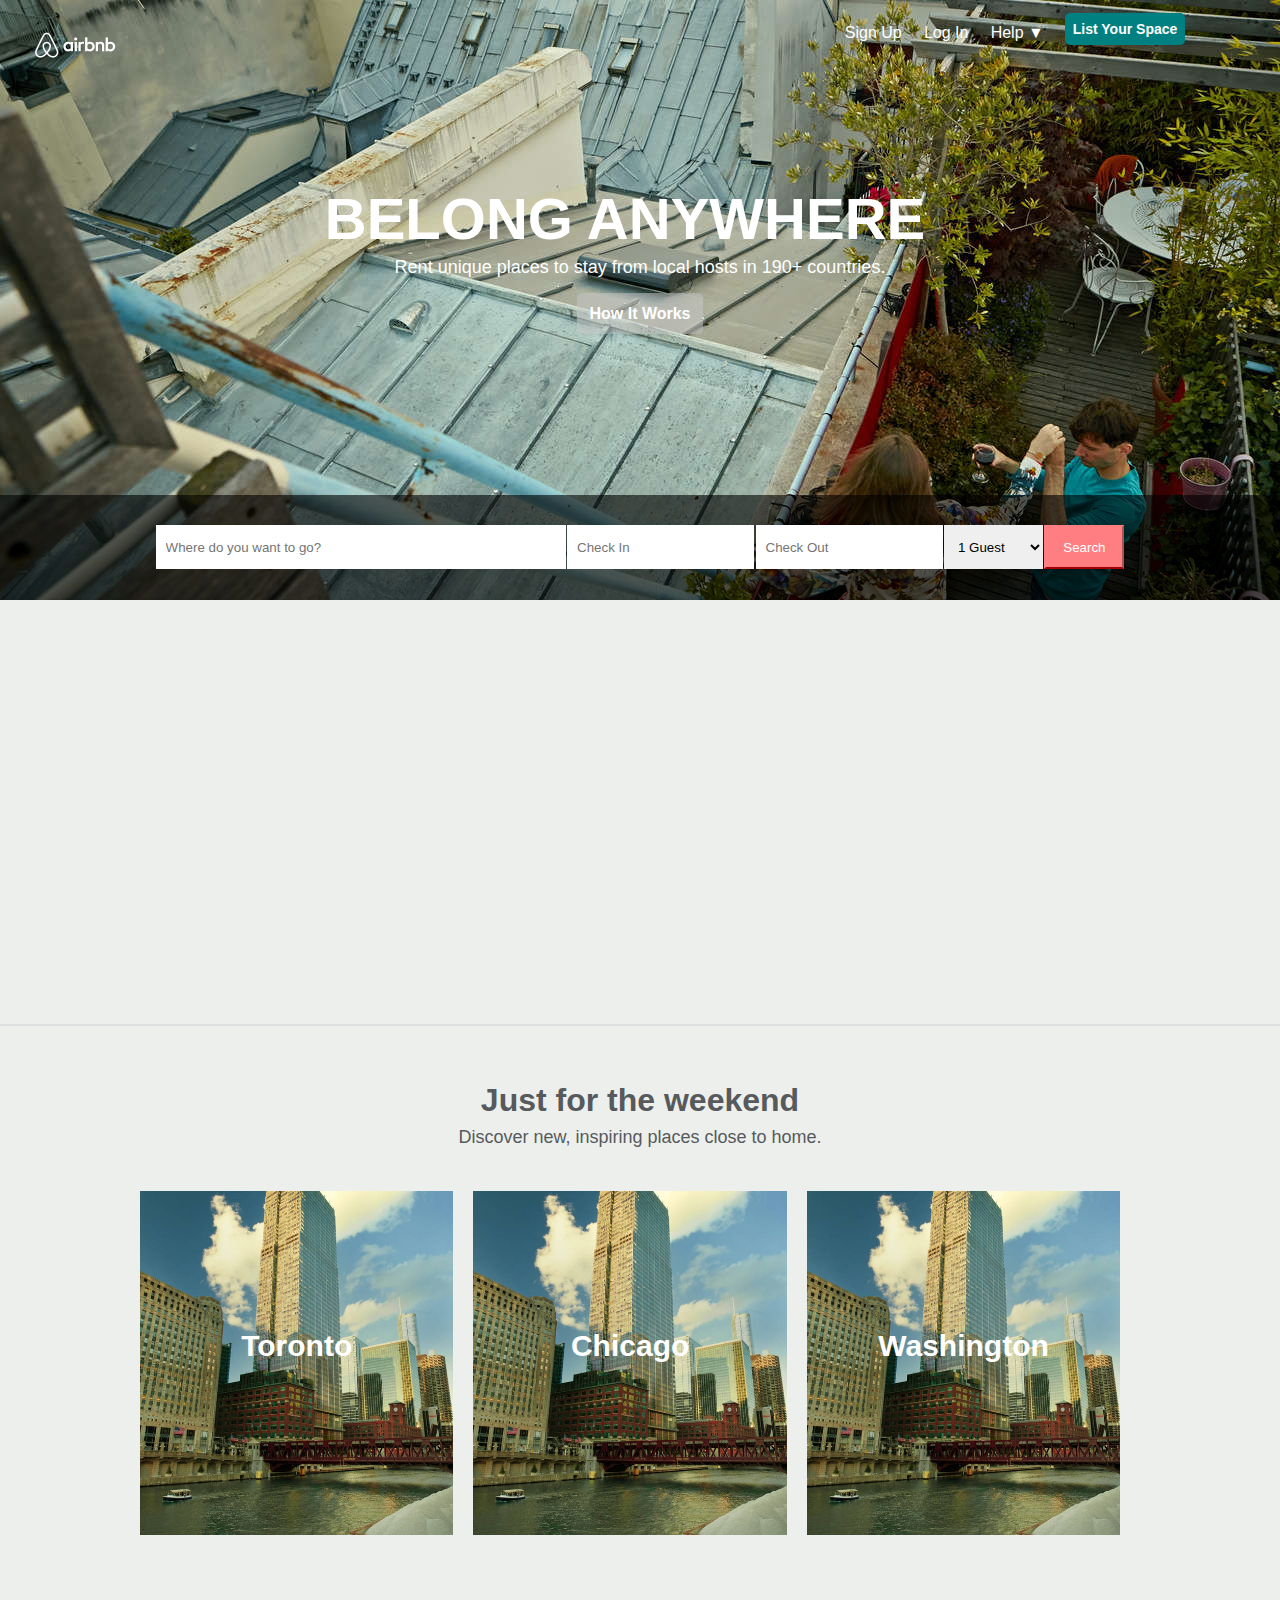
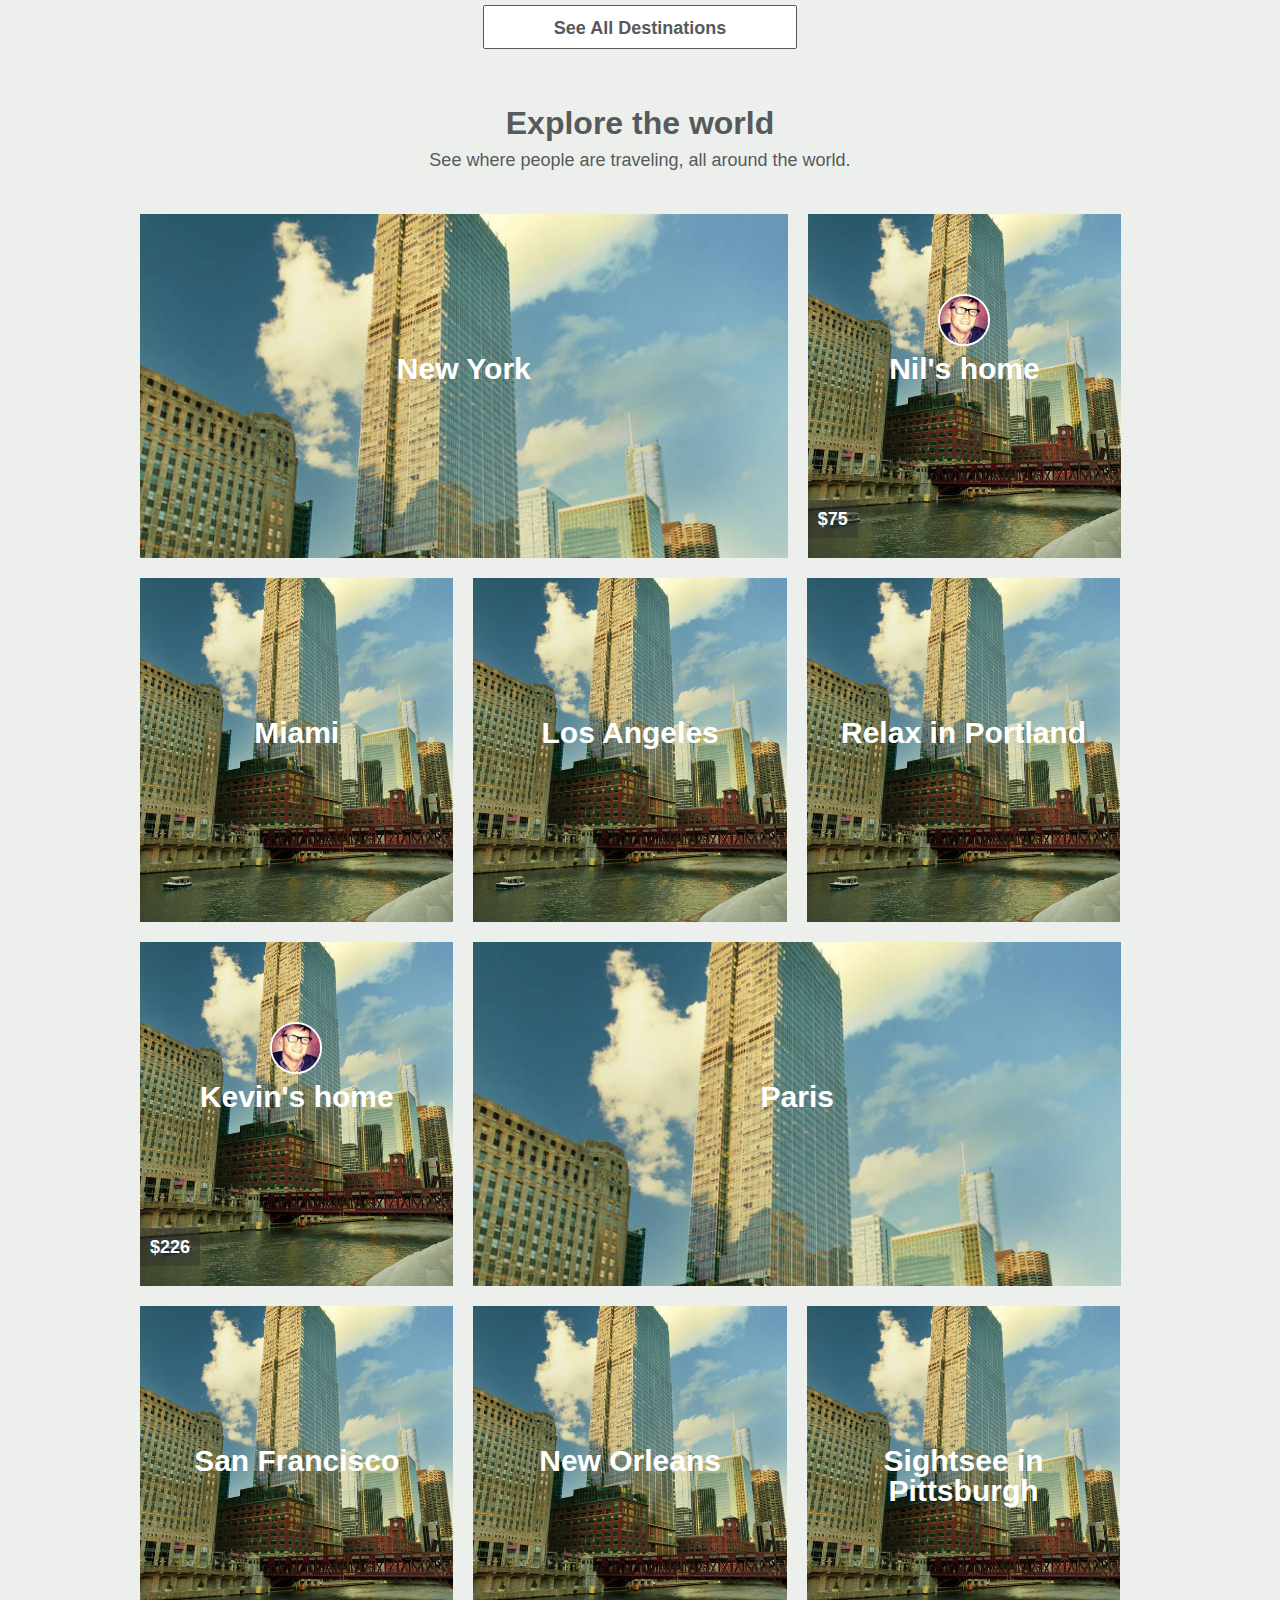
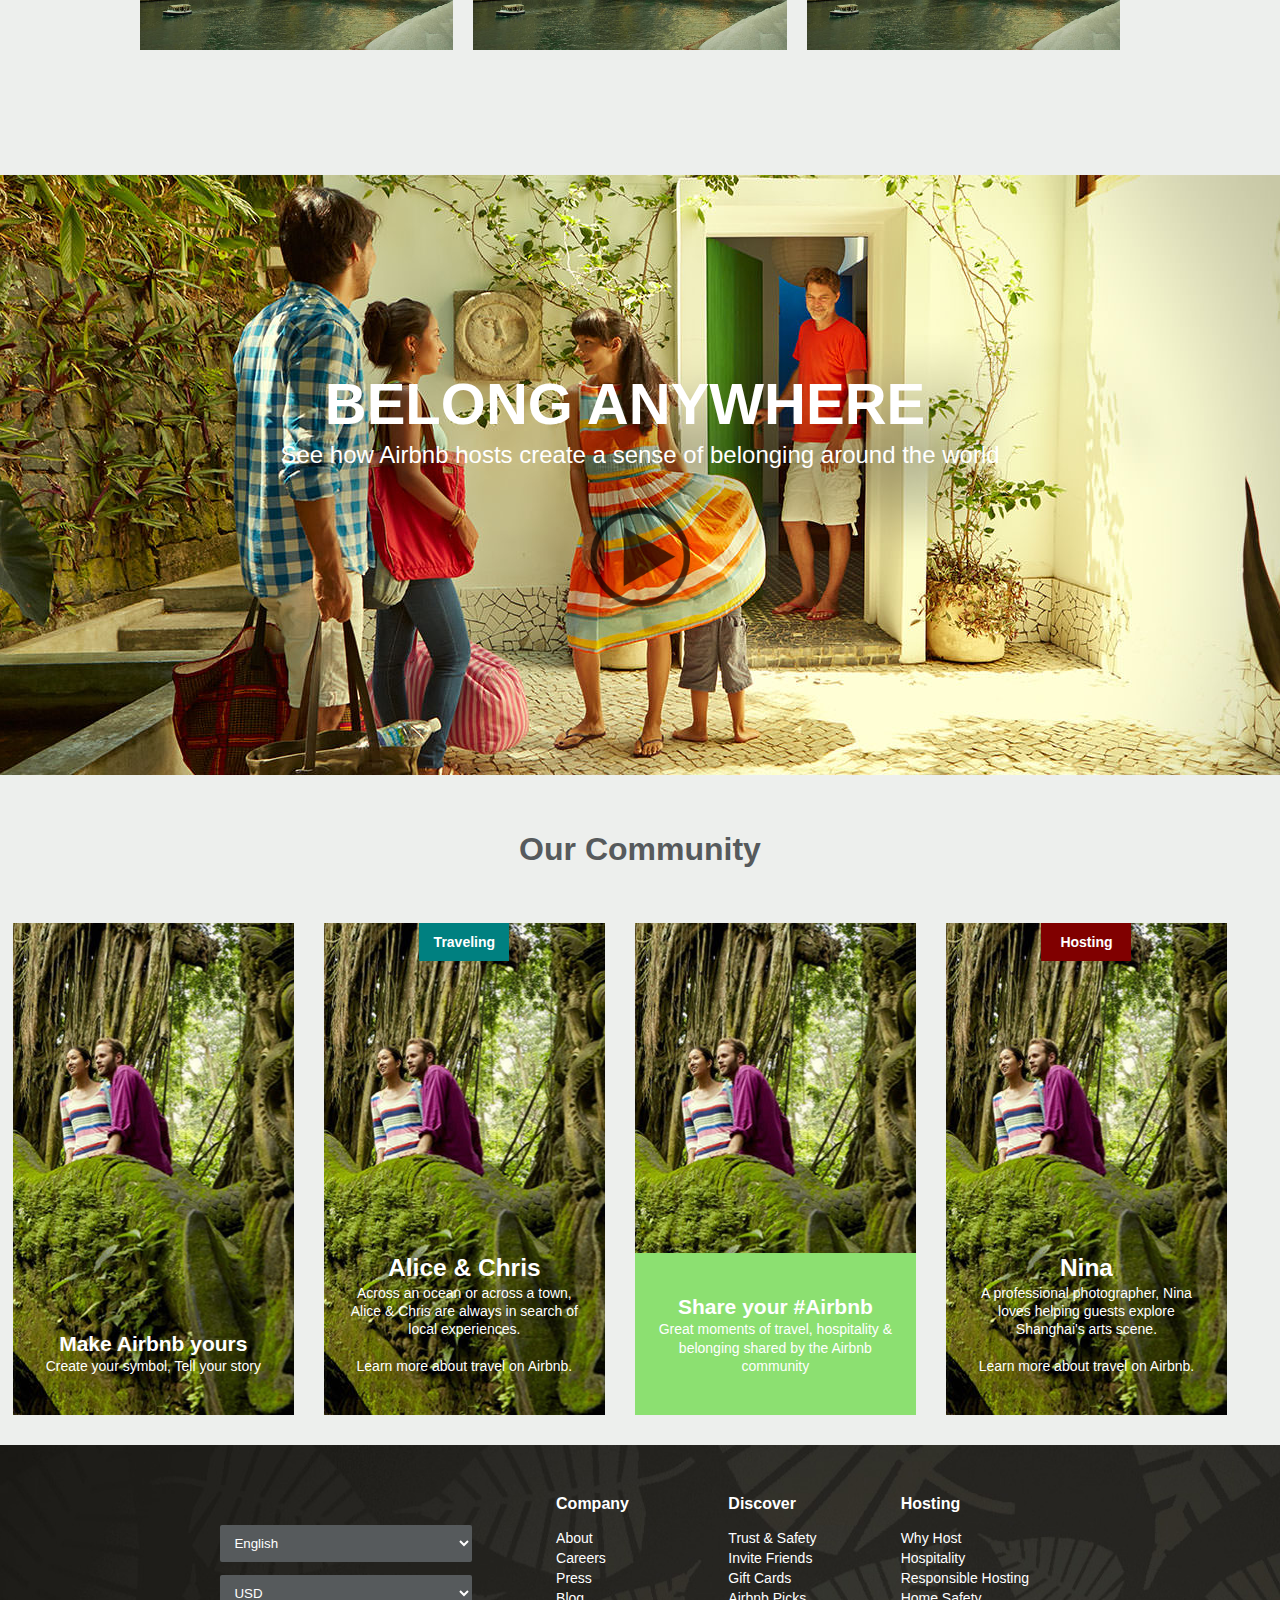
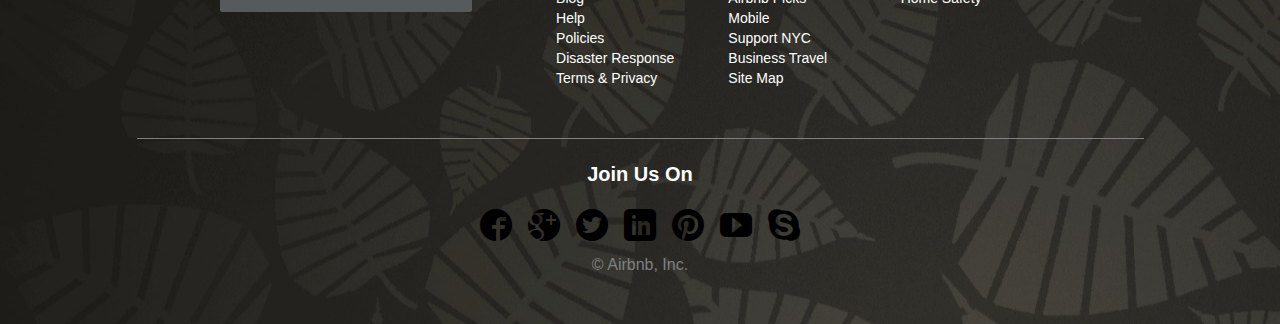
<file: index.html>
<!DOCTYPE html>
<html>
    <head>
        <meta charset="utf-8">
        <title>Vacation Rentals, Homes, Apartments & Rooms for Rent - Airbnb</title>
        <link rel="stylesheet" href="styles/reset.css">
        <link rel="stylesheet" href="styles/icon-fonts.css">
        <link rel="stylesheet" href="styles/style.css">
    </head>
    <body>
        <header>
            <div class="header-top">
                <div class="logo">
                </div>
                <div class="header-top-right">
                    <div class="sign-up">
                    <p> Sign Up&nbsp;&nbsp;&nbsp;&nbsp;  Log In&nbsp;&nbsp&nbsp;&nbsp;  Help &#9660;</p>
                    <a href="#"> List Your Space</a>
                    </div>
                </div>
            </div>
            <div class="header-body">
                <h1>Belong Anywhere</h1>
                <p>Rent unique places to stay from local hosts in 190+ countries.</p>
                <a href="#">How It Works</a>
            </div>
            <div class="header-bottom">
                <div class="searchbar">
                    <input class="searchbar-location" type="text" placeholder="Where do you want to go?">
                    <input class="searchbar-checkin" type="datetime" placeholder="Check In">
                    <input class="searchbar-checkout" type="datetime" placeholder="Check Out">
                    <select id="guests" name="guests">
                        <option value="1">1 Guest</option>
                        <option value="2">2 Guests</option>
                        <option value="3">3 Guests</option>
                        <option value="4">4 Guests</option>
                        <option value="5">5 Guests</option>
                        <option value="6">6 Guests</option>
                        <option value="7">7 Guests</option>
                        <option value="8">8 Guests</option>
                        <option value="9">9 Guests</option>
                        <option value="10">10 Guests</option>
                        <option value="11">11 Guests</option>
                        <option value="12">12 Guests</option>
                        <option value="13">13 Guests</option>
                        <option value="14">14 Guests</option>
                        <option value="15">15 Guests</option>
                        <option value="16">16+ Guests</option>
                    </select>
                    <button>Search</button>
                </div>
            </div>
        </header>
        <div class="main-top">
            <div class="video-container-top">
                <div class="video">
                    <iframe width="768" height="344" src="https://www.youtube.com/embed/2xegsh1CmPU" frameborder="0" allowfullscreen></iframe>
                    <!--<p>Is Mankind?</p>
                    <img height="60" width="60" src="images/play-button.png">-->
                </div>
            </div>
        </div>
        <div class="content-section">
            <div class="content-title">
                <h2>Just for the weekend</h2>
                <p>Discover new, inspiring places close to home.</p>
            </div>
            <div class="locations">
                <div class="location-small" id="location-item-1">
                <p>Toronto</p>
                </div>
                <div class="location-small" id="location-item-2">
                <p>Chicago</p>
                </div>
                <div class="location-small" id="location-item-3">
                <p>Washington</p>
                </div>
            </div>
            <div class="weekend-bottom">
                <div class="see-more">
                    <div class="see-more-button">
                        <p>See All Destinations</p>
                    </div>    
                </div>
            </div>
        </div>
        <div class="content-section">
            <div class="content-title">
                <h2>Explore the world</h2>
                <p>See where people are traveling, all around the world.</p>
            </div>
            <div class="locations">
                <div class="location-large">
                    <p>New York</p>
                </div>
                <div class="location-small user-home">
                    <p>Nil's home</p>
                    <div class="price-tag">
                        <p>$75</p>
                    </div>
                    <div class="location-face">
                        <img src="images/face.jpg">
                    </div>
                </div>
                <div class="location-small city city-1">
                    <p>Miami</p>
                </div>
                <div class="location-small city">
                    <p>Los Angeles</p>
                </div>
                <div class="location-small general">
                    <p>Relax in Portland</p>
                </div>
                <div class="location-small user-home">
                    <p>Kevin's home</p>
                    <div class="price-tag">
                        <p>$226</p>
                    </div>
                    <div class="location-face">
                        <img src="images/face.jpg">
                    </div>
                </div>
                <div class="location-large">
                    <p>Paris</p>
                </div>
                <div class="location-small city city-2">
                    <p>San Francisco<br><br></p>
                </div>
                <div class="location-small city">
                    <p>New Orleans<br><br></p>
                </div>
                <div class="location-small general">
                    <p>Sightsee in Pittsburgh</p>
                </div>
            </div>
        </div>
        <div class="slide">
            <h1>Belong Anywhere</h1>
            <p>See how Airbnb hosts create a sense of belonging around the world</p>
            <img height="60" width="60" src="images/play-button.png">
        </div>
        <div class="community-container">
            <div class="content-title">
            <h2>Our Community</h2>
            </div>
            <div class="community-card">
                <div class="community-box">
                    <div class="community-card-mid">
                    </div>
                    <div class="community-card-bot">
                        <h4>Make Airbnb yours</h4>
                        <p>Create your symbol, Tell your story</p>
                    </div>
                </div>
            </div>
            <div class="community-card">
                <div class="community-box">
                    <div class="community-card-top traveling">
                        <p>Traveling</p>
                    </div>
                    <div class="community-card-mid">
                    </div>
                    <div class="community-card-bot">
                        <h3>Alice & Chris</h3>
                        <p>Across an ocean or across a town, Alice & Chris are always in search of local experiences.<br><br></p>
                        <p>Learn more about travel on Airbnb.</p>
                    </div>
                </div>
            </div>
            <div class="community-card">
                <div class="community-box">
                    <div class="community-card-mid">
                    </div>
                    <div class="community-card-bot green">
                        <h4>Share your #Airbnb</h4>
                        <p>Great moments of travel, hospitality & belonging shared by the Airbnb community</p>
                    </div>
                </div>
            </div>
            <div class="community-card">
                <div class="community-box">
                    <div class="community-card-top hosting">
                        <p>Hosting</p>
                    </div>
                    <div class="community-card-mid">
                    </div>
                    <div class="community-card-bot">
                        <h3>Nina</h3>
                        <p>A professional photographer, Nina loves helping guests explore Shanghai's arts scene.<br><br></p>
                        <p>Learn more about travel on Airbnb.</p>
                    </div>
                </div>
            </div>
        </div>
        </div>
        <footer>
            <div class="footer-content">
                <div class="footer-nav">
                    <div class="footer-selectors">
                    <select class="language-selector">
                        <option value="ca">Català</option>
                        <option value="da">Dansk</option>
                        <option value="de">Deutsch</option>
                        <option value="en" selected="">English</option>
                        <option value="fr">Français</option>
                        <option value="nl">Nederlands</option>
                    </select>
                    <select class="currency-selector">
                        <option value="BRL">BRL</option>
                        <option value="HKD">HKD</option>
                        <option value="MXN">MXN</option>
                        <option value="RON">RON</option>
                        <option value="TWD">TWD</option>
                        <option value="USD" selected="">USD</option>
                        <option value="ZAR">ZAR</option>
                    </select>
                    </div>
                    <div class="footer-company">
                        <h5>Company</h5>
                        <ul class="footer-list">
                            <li><a href="#">About</a></li>
                            <li><a href="#">Careers</a></li>
                            <li><a href="#">Press</a></li>
                            <li><a href="#">Blog</a></li>
                            <li class="company-hide"><a href="#">Help</a></li>
                            <li class="company-hide"><a href="#">Policies</a></li>
                            <li class="company-hide"><a href="#">Disaster Response</a></li>
                            <li><a href="#">Terms & Privacy</a></li>
                        </ul>
                    </div>
                    <div class="footer-discover">
                        <h5>Discover</h5>
                        <ul class="footer-list">
                            <li><a href="#">Trust & Safety</a></li>
                            <li><a href="#">Invite Friends</a></li>
                            <li><a href="#">Gift Cards</a></li>
                            <li><a href="#">Airbnb Picks</a></li>
                            <li><a href="#">Mobile</a></li>
                            <li><a href="#">Support NYC</a></li>
                            <li><a href="#">Business Travel</a></li>
                            <li><a href="#">Site Map</a></li>
                        </ul>
                    </div>
                    <div class="footer-hosting">
                        <h5>Hosting</h5>
                        <ul class="footer-list">
                            <li><a href="#">Why Host</a></li>
                            <li><a href="#">Hospitality</a></li>
                            <li><a href="#">Responsible Hosting</a></li>
                            <li><a href="#">Home Safety</a></li>
                        </ul>
                    </div>
                </div>
                <div class="footer-social">
                    <h5>Join Us On</h5>
                    <ul class="social-list">
                        <li>
                            <a href="http://facebook.com" class="icon-facebook3">
                            </a>
                        </li>
                        <li>
                            <a href="http://google.com" class="icon-google-plus3">
                            </a>
                        </li>
                        <li>
                            <a href="http://twitter.com" class="icon-twitter3">
                            </a>
                        </li>
                        <li>
                            <a href="http://linkedin.com" class="icon-linkedin">
                            </a>
                        </li>
                        <li>
                            <a href="http://pinterest.com" class="icon-pinterest">
                            </a>
                        </li>
                        <li>
                            <a href="http://youtube.com" class="icon-youtube">
                            </a>
                        </li>
                        <li>
                            <a href="http://skype.com" class="icon-skype">
                            </a>
                        </li>
                    </ul>
                    <div class="copyright">
                      © Airbnb, Inc.
                    </div>
                </div>
            </div>    
        </footer>
    </body>
</file>
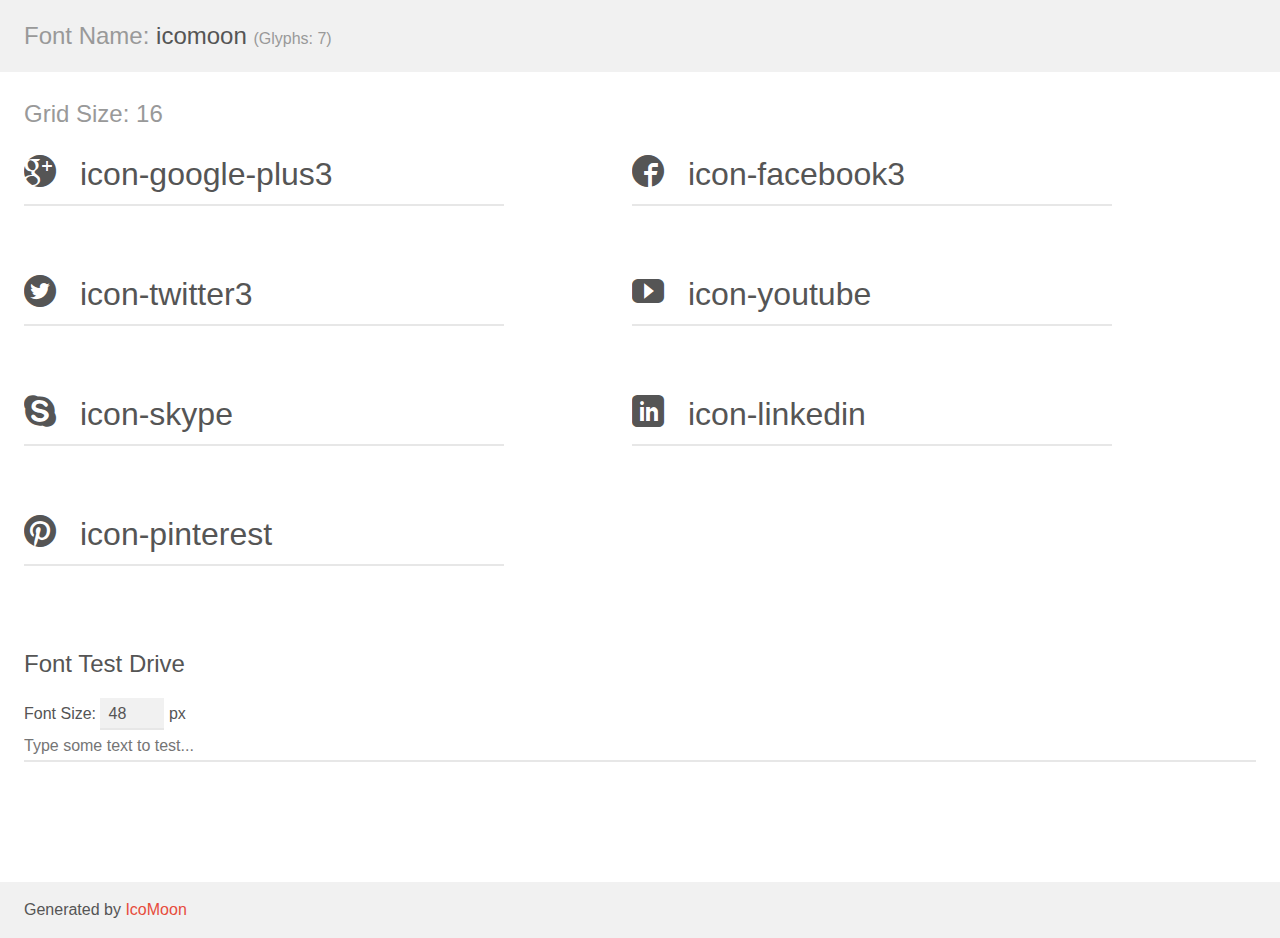
<file: icomoon/demo.html>
<!doctype html>
<html>
<head>
	<meta charset="utf-8">
	<title>IcoMoon Demo</title>
	<meta name="description" content="An Icon Font Generated By IcoMoon.io">
	<meta name="viewport" content="width=device-width, initial-scale=1">
	<link rel="stylesheet" href="demo-files/demo.css">
	<link rel="stylesheet" href="style.css"></head>
<body>
	<div class="bgc1 clearfix">
		<h1 class="mhmm mvm"><span class="fgc1">Font Name:</span> icomoon <small class="fgc1">(Glyphs:&nbsp;7)</small></h1>
	</div>
	<div class="clearfix mhl ptl">
		<h1 class="mvm mtn fgc1">Grid Size: 16</h1>
		<div class="glyph fs1">
			<div class="clearfix bshadow0 pbs">
				<span class="icon-google-plus3">
				
				</span>
				<span class="mls"> icon-google-plus3</span>
			</div>
			<fieldset class="fs0 size1of1 clearfix hidden-true">
				<input type="text" readonly value="e600" class="unit size1of2" />
				<input type="text" maxlength="1" readonly value="&#xe600;" class="unitRight size1of2 talign-right" />
			</fieldset>
			<div class="fs0 bshadow0 clearfix hidden-true">
				<span class="unit pvs fgc1">liga: </span>
				<input type="text" readonly value="google-plus3, brand4" class="liga unitRight" />
			</div>
		</div>
		<div class="glyph fs1">
			<div class="clearfix bshadow0 pbs">
				<span class="icon-facebook3">
				
				</span>
				<span class="mls"> icon-facebook3</span>
			</div>
			<fieldset class="fs0 size1of1 clearfix hidden-true">
				<input type="text" readonly value="e601" class="unit size1of2" />
				<input type="text" maxlength="1" readonly value="&#xe601;" class="unitRight size1of2 talign-right" />
			</fieldset>
			<div class="fs0 bshadow0 clearfix hidden-true">
				<span class="unit pvs fgc1">liga: </span>
				<input type="text" readonly value="facebook3, brand8" class="liga unitRight" />
			</div>
		</div>
		<div class="glyph fs1">
			<div class="clearfix bshadow0 pbs">
				<span class="icon-twitter3">
				
				</span>
				<span class="mls"> icon-twitter3</span>
			</div>
			<fieldset class="fs0 size1of1 clearfix hidden-true">
				<input type="text" readonly value="e602" class="unit size1of2" />
				<input type="text" maxlength="1" readonly value="&#xe602;" class="unitRight size1of2 talign-right" />
			</fieldset>
			<div class="fs0 bshadow0 clearfix hidden-true">
				<span class="unit pvs fgc1">liga: </span>
				<input type="text" readonly value="twitter3, brand13" class="liga unitRight" />
			</div>
		</div>
		<div class="glyph fs1">
			<div class="clearfix bshadow0 pbs">
				<span class="icon-youtube">
				
				</span>
				<span class="mls"> icon-youtube</span>
			</div>
			<fieldset class="fs0 size1of1 clearfix hidden-true">
				<input type="text" readonly value="e603" class="unit size1of2" />
				<input type="text" maxlength="1" readonly value="&#xe603;" class="unitRight size1of2 talign-right" />
			</fieldset>
			<div class="fs0 bshadow0 clearfix hidden-true">
				<span class="unit pvs fgc1">liga: </span>
				<input type="text" readonly value="youtube, brand14" class="liga unitRight" />
			</div>
		</div>
		<div class="glyph fs1">
			<div class="clearfix bshadow0 pbs">
				<span class="icon-skype">
				
				</span>
				<span class="mls"> icon-skype</span>
			</div>
			<fieldset class="fs0 size1of1 clearfix hidden-true">
				<input type="text" readonly value="e604" class="unit size1of2" />
				<input type="text" maxlength="1" readonly value="&#xe604;" class="unitRight size1of2 talign-right" />
			</fieldset>
			<div class="fs0 bshadow0 clearfix hidden-true">
				<span class="unit pvs fgc1">liga: </span>
				<input type="text" readonly value="skype, brand61" class="liga unitRight" />
			</div>
		</div>
		<div class="glyph fs1">
			<div class="clearfix bshadow0 pbs">
				<span class="icon-linkedin">
				
				</span>
				<span class="mls"> icon-linkedin</span>
			</div>
			<fieldset class="fs0 size1of1 clearfix hidden-true">
				<input type="text" readonly value="e605" class="unit size1of2" />
				<input type="text" maxlength="1" readonly value="&#xe605;" class="unitRight size1of2 talign-right" />
			</fieldset>
			<div class="fs0 bshadow0 clearfix hidden-true">
				<span class="unit pvs fgc1">liga: </span>
				<input type="text" readonly value="linkedin, brand63" class="liga unitRight" />
			</div>
		</div>
		<div class="glyph fs1">
			<div class="clearfix bshadow0 pbs">
				<span class="icon-pinterest">
				
				</span>
				<span class="mls"> icon-pinterest</span>
			</div>
			<fieldset class="fs0 size1of1 clearfix hidden-true">
				<input type="text" readonly value="e606" class="unit size1of2" />
				<input type="text" maxlength="1" readonly value="&#xe606;" class="unitRight size1of2 talign-right" />
			</fieldset>
			<div class="fs0 bshadow0 clearfix hidden-true">
				<span class="unit pvs fgc1">liga: </span>
				<input type="text" readonly value="pinterest, brand71" class="liga unitRight" />
			</div>
		</div>
	</div>

	<!--[if gt IE 8]><!-->
	<div class="mhl clearfix mbl">
		<h1>Font Test Drive</h1>
		<label>
			Font Size: <input id="fontSize" type="number" class="textbox0 mbm"
			min="8" value="48" />
			px
		</label>
		<input id="testText" type="text" class="phl size1of1 mvl"
		placeholder="Type some text to test..." value=""/>
		</label>
		<div id="testDrive" class="icon-">&nbsp;
		</div>
	</div>
	<!--<![endif]-->
	<div class="bgc1 clearfix">
		<p class="mhl">Generated by <a href="https://icomoon.io/app">IcoMoon</a></p>
	</div>

	<script src="demo-files/demo.js"></script>
</body>
</html>
</file>
<file: styles/icon-fonts.css>
@font-face {
	font-family: 'icomoon';
	src:url('../fonts/icomoon.eot?f3fdpe');
	src:url('../fonts/icomoon.eot?#iefixf3fdpe') format('embedded-opentype'),
		url('../fonts/icomoon.ttf?f3fdpe') format('truetype'),
		url('../fonts/icomoon.woff?f3fdpe') format('woff'),
		url('../fonts/icomoon.svg?f3fdpe#icomoon') format('svg');
	font-weight: normal;
	font-style: normal;
}

[class^="icon-"], [class*=" icon-"] {
	font-family: 'icomoon';
	speak: none;
	font-style: normal;
	font-weight: normal;
	font-variant: normal;
	text-transform: none;
	line-height: 1;

	/* Better Font Rendering =========== */
	-webkit-font-smoothing: antialiased;
	-moz-osx-font-smoothing: grayscale;
}

.icon-google-plus3:before {
	content: "\e600";
}
.icon-facebook3:before {
	content: "\e601";
}
.icon-twitter3:before {
	content: "\e602";
}
.icon-youtube:before {
	content: "\e603";
}
.icon-skype:before {
	content: "\e604";
}
.icon-linkedin:before {
	content: "\e605";
}
.icon-pinterest:before {
	content: "\e606";
}
</file>
<file: styles/style.css>
html, body {
    overflow-x: hidden;
    background-color: #edefed;
    font-family: Circular,"Helvetica Neue",Helvetica,Arial,sans-serif;
}
h1 {
    font-size: 225%;
}
h2 {
    font-size: 200%;
}
h3 {
    font-size: 175%;
}
h4 {
    font-size: 150%;
}
h5 {
    font-size: 125%;
}

header {
    background-image: url("../images/header_background.jpg");
    background-size: cover;
    width: 100%;
    height: 600px;
    overflow-x: hidden;
}

.header-top {
    width: 100%;
    height: 75px;
    display: block;
}

.header-top .logo {
    background-image: url("../images/airbnb_logo_detail.png");
    background-size: cover;
    width: 150px;
    height: 75px;
    float: left;
}

.header-top .header-top-right {
    float: right;
    color: white;
    width: 85%;
    display: inline-block;
}
.sign-up {
    position: relative;
    left: 60%;
    top: 25px;
}
.sign-up a {
    position: relative;
    color: white;
    left: 220px;
    bottom: 20px;
    border-radius: 5px;
    height: 28px;
    width: 130px;
    background-color: teal;
    border: 0;
    text-decoration: none;
    padding: 8px;
    font-weight: bold;
    font-size: 14px;
}
.sign-up a:hover {
    background-color: #004f58;
}
.header-body {
    text-align: center;
    display: inline-block;
    width: 100%;
    height: 400px;
}
.header-body h1, .slide h1 {
    margin-top: 115px;
    margin-right: 30px;
    text-transform: uppercase;
    font-size: 58px;
    color: white;
}
.header-body p, .slide p {
    margin-top: 10px;
    font-size: 18px;
    color: white;
}
.header-body a {
    border-radius: 5px;
    color: white;
    background-color: rgba(200,200,200,0.5);
    padding: 12px;
    text-decoration: none;
    top: 30px;
    position: relative;
    font-weight: bold;
}
.header-body a:hover {
    background-color: rgba(0,0,0,0.5);
}
.header-bottom {
    background-color: rgba(0,0,0,0.6);
    display: inline-block;
    width: 100%;
    height: 105px;
    margin-top: 20px;
}
.searchbar {
    padding-top: 30px;
    height: 60px;
    width: 100%;
    text-align: center;
}

.searchbar-location, .searchbar-checkin, .searchbar-checkout, #guests {
    height: 44px;
    margin: 0;
    padding: 0;
    border: 0;
    margin-right: -3px;
    padding-left: 10px;
}
.searchbar-location {
    width: 400px;
}
.header-bottom button {
    height: 44px;
    width: 80px;
    border-color: #ff7e82;
    border-bottom-color: #fa0008;
    background-color: #ff7e82;
    color: white;
}
/* Main begins here
========================================= */
.main-top {
    border-bottom: 2px solid #dce0e0;
    padding: 40px 0 40px 0;
}
.video-container-top {
    margin-left: auto;
    margin-right: auto;
    width: 1020px;
    height: 344px;
    text-align: center;
}

.video {
    /*background-image: url("../images/video-top-background.jpg");
    background-size: cover;*/
    height: 344px;
    width: 768px;
    margin: 0 auto;
}
.video p {
    font-size: 60px;
    font-weight: bold;
    position: relative;
    top: 120px;
    color: white;
}
.video img {
    position: relative;
    top: 150px;
}
.content-section {
    width: 1020px;
    margin-left: auto;
    margin-right: auto;
}
.content-title {
    padding-top: 50px;
    text-align: center;
    line-height: 1.5;
    color: #565a5c;
}
.content-title p {
    font-size: 18px;
    color: #565a5c;
}
.locations {
    width: 1020px;
    margin-top: 30px;
    font-size: 0;
}
.location-small ,.location-large{
    background-image: url("../images/location.jpg");
    background-size: cover;
    height: 344px;
    width: 30.728%;
    display: inline-block;
    margin: 10px;
    position: relative;
}
.location-small p, .location-large p {
    font-size: 30px;
    color: white;
    vertical-align: center;
    position: relative;
    top: 140px;
    font-weight: bold;
    text-align: center;
}
.location-face img {
    display: block;
    border-radius: 50%;
    border: 2px solid white;
    position: absolute;
    left: 130px;
    top: 80px;
    height: 48px;
    width: 48px;
}
.price-tag {
    position: absolute;
    bottom: 20px;
    left: 0;
    background-color: rgba(50,50,50,0.5)
}
.price-tag p {
    top: 0;
    font-size: 18px;
    padding: 10px;
}
.see-more {
    margin: 60px auto 0 auto;
    text-align: center;
    width: 30.784%;
}
.see-more-button {
    height: 42px;
    border: 1px solid #565a5c;
    background-color: white;
    border-radius: 2px;
}
.see-more-button p {
    padding-top: 13px;
    font-weight: bold;
    font-size: 18px;
    color: #565a5c;
}
.see-more-button:hover {
    border: 1px solid black;
}
.location-large {
    width: 63.5%;
}
.slide {
    margin-top: 50px;
    width: 100%;
    height: 600px;
    background-image: url("../images/video-bottom-background.jpg");
    background-position: center center;
    background-size: cover;
    text-align: center;
}
.slide h1 {
    padding-top: 200px;
}
.slide p {
    font-size: 24px;
}
.slide img {
    padding-top: 40px;
    width: 100px;
    height: 100px;
}

.community-container {
    width: 1400px;
    height: 650px;
    margin: 0 auto;
}
.community-container .content-title {
    margin-bottom: 50px;
}
.community-card {
    width: 22%;
    background-image: url("../images/community-card.jpg");
    height: 492px;
    display: inline-block;
    background-size: cover;
    margin: 0 12.5px 0 12.5px;
}
.community-box {
    width: 100%;
    height: 100%;
    font-size: 14px;
    position: relative;
}
.community-card-top, .community-card-mid, .community-card-bot {
    text-align: center;
    color: white;
    width: 100%;
    box-sizing: border-box;
}
.community-card-top {
    position: absolute;
    top: 0;
}
.traveling, .hosting {
    width: 90px;
    margin: 0 auto;
    background-color: teal;
    padding: 12px 0;
    left: 50%;
    margin-left: -45px;
}
.hosting {
    background-color: maroon;
}
.traveling p, .hosting p {
    font-weight: bold;
}
/*.community-card-mid {
    height: 290px;
    }*/
    .community-card-bot {
        position: absolute;
        bottom: 0;
        line-height: 1.3;
        padding: 40px 20px;
    }
    .green {
        background-color: #8ce071;
    }

    footer {
        margin-top: 20px;
        width: 100%;
        height: 428.5px;
        color: white;
        padding-top: 50px;
        background-image: url("../images/footer-background.jpg");
    }
    .footer-content {
        width: 1007px;
        margin-left: auto;
        margin-right: auto;
    }
    .footer-selectors {
        margin-top: 30px;
        width: 25%;
        margin-left: 8.3333%;
        float: left;
    }
    .footer-nav {
        padding-bottom: 50px;
        border-bottom: 1px solid grey;
    }
    .footer-nav select {
        background-color: #565a5c;
        color: white;
        width: 100%;
        border: 0;
        padding: 10px 0 10px 0;
        margin-bottom: 12.5px;
        padding-left: 10px;
        border-radius: 2px;
    }
    .footer-company, .footer-discover, .footer-hosting {
        display: inline-block;
        width: 16.6666%;
    }
    .footer-company h5, .footer-discover h5, .footer-hosting h5 {
        margin-bottom: 15px;
        line-height: 1.1;
        font-size: 16px;
    }
    .footer-company {
        margin-left: 8.3333%;
    }
    .footer-list {
        float: left;
        list-style: none;
        line-height: 1.43;
        font-size: 14px;
    }
    .footer-list a {
        text-decoration: none;
        color: white;
    }
    .footer-list a:hover {
        color: grey;
    }
    .footer-social {
        text-align: center;
    }
    .footer-social h5 {
        margin: 25px 0;
    }
    .footer-social ul {
        list-style: none;
    }
    .footer-social li {
        display: inline;
    }
    .social-list li a {
        color: black;
        text-decoration: none;
        font-size: 32px;
    }
    .social-list li a:hover {
        color: #565a5c;
    }
    .copyright {
        color: grey;
        margin-top: 15px;
    }

    @media screen and (max-width: 1368px) {
        .community-container {
            width: 100%;
        }
    }

    @media screen and (max-width: 1020px) {
        .video-container-top, .video, .content-section, .locations, .footer-content, .footer-nav {
            width: 100%;
        }
        .location-small {
            width: 33.5%;
            margin: 15px;
        }
        .location-small {
            width: 30%;
            margin: 10px;
        }
        .user-home {
            display: none;
        }
        .location-large {
            width: 70%;
            margin: 0 auto;
            display: block;
        }
        #location-item-1 {
            margin-left: 3%;
        }
        .header-top .header-top-right {
            width: 60%;
        }
        .sign-up {
            left: 30%;
        }
    }

    @media screen and (max-width: 974px) {
        .searchbar button {
            position: relative;
            left: 15px;
            height: 30px;

        }
        .community-card:nth-child(2) {
            display: none;
        }
        .community-card {
            width: 29%;
        }
    }

    @media screen and (max-width: 890px) {
        .searchbar-checkin, .searchbar-checkout, #guests{
            display: none;
        }

        .searchbar button {
            left: 0;
            height: 44px;
        }
        .general {
            display: none;
        }
        .city {
            width: 33.8%;
        }
        .city-1, .city-2 {
            margin-left: 15%;
        }
        .header-top .header-top-right {
            width: 60%;
        }
        .sign-up {
            left: 20%;
        }


    }

    @media screen and (max-width: 768px) {
        .slide, .main-top, .community-container, .footer-discover, .company-hide, .company-hide a, .footer-hosting, .footer-company h5, .footer-social h5  {
            display: none;
        }
        .social-list {
            margin-top: 10px;
        }
        .footer-list > .company-hide {
            padding-right: 0;
        }
        .footer-company {
            margin-top: 30px;
            margin-left: 25%;
            text-align: center;
            width: 50%;
        }
        .footer-list li{
            display: inline-block;
            padding-right: 10px;
            text-align: center;
        }
        .footer-list li:last-child {
            margin-left: -10px;
        }
        .location-small, .location-large, #location-item-1 {
            width: 100%;
            margin: 0;
        }
        .footer-nav {
            margin-left: 5%;
        }
        .footer-selectors {
            width: 90%;
            margin: 0;
        }
        .header-top .header-top-right {
            width: 50%;
        }
        .sign-up {
            left: 0;
        }
    }

    @media screen and (max-width: 510px) {
        .searchbar button {
            height: 30px;
        }
    }
</file>
<file: icomoon/demo-files/demo.css>
body {
	padding: 0;
	margin: 0;
	font-family: sans-serif;
	font-size: 1em;
	line-height: 1.5;
	color: #555;
	background: #fff;
}
h1 {
	font-size: 1.5em;
	font-weight: normal;
}
small {
	font-size: .66666667em;
}
a {
	color: #e74c3c;
	text-decoration: none;
}
a:hover, a:focus {
	box-shadow: 0 1px #e74c3c;
}
.bshadow0, input {
	box-shadow: inset 0 -2px #e7e7e7;
}
input:hover {
	box-shadow: inset 0 -2px #ccc;
}
input, fieldset {
	font-size: 1em;
	margin: 0;
	padding: 0;
	border: 0;
}
input {
	color: inherit;
	line-height: 1.5;
	height: 1.5em;
	padding: .25em 0;
}
input:focus {
	outline: none;
	box-shadow: inset 0 -2px #449fdb;
}
.glyph {
	font-size: 16px;
	width: 15em;
	padding-bottom: 1em;
	margin-right: 4em;
	margin-bottom: 1em;
	float: left;
	overflow: hidden;
}
.liga {
	width: 80%;
	width: calc(100% - 2.5em);
}
.talign-right {
	text-align: right;
}
.talign-center {
	text-align: center;
}
.bgc1 {
	background: #f1f1f1;
}
.fgc1 {
	color: #999;
}
.fgc0 {
	color: #000;
}
p {
	margin-top: 1em;
	margin-bottom: 1em;
}
.mvm {
	margin-top: .75em;
	margin-bottom: .75em;
}
.mtn {
	margin-top: 0;
}
.mtl, .mal {
	margin-top: 1.5em;
}
.mbl, .mal {
	margin-bottom: 1.5em;
}
.mal, .mhl {
	margin-left: 1.5em;
	margin-right: 1.5em;
}
.mhmm {
	margin-left: 1em;
	margin-right: 1em;
}
.mls {
	margin-left: .25em;
}
.ptl {
	padding-top: 1.5em;
}
.pbs, .pvs {
	padding-bottom: .25em;
}
.pvs, .pts {
	padding-top: .25em;
}
.unit {
	float: left;
}
.unitRight {
	float: right;
}
.size1of2 {
	width: 50%;
}
.size1of1 {
	width: 100%;
}
.clearfix:before, .clearfix:after {
	content: " ";
	display: table;
}
.clearfix:after {
	clear: both;
}
.hidden-true {
	display: none;
}
.textbox0 {
	width: 3em;
	background: #f1f1f1;
	padding: .25em .5em;
	line-height: 1.5;
	height: 1.5em;
}
#testDrive {
	display: block;
	padding-top: 24px;
	line-height: 1.5;
}
.fs0 {
	font-size: 16px;
}
.fs1 {
	font-size: 32px;
}
</file>
<file: icomoon/style.css>
@font-face {
	font-family: 'icomoon';
	src:url('fonts/icomoon.eot?f3fdpe');
	src:url('fonts/icomoon.eot?#iefixf3fdpe') format('embedded-opentype'),
		url('fonts/icomoon.ttf?f3fdpe') format('truetype'),
		url('fonts/icomoon.woff?f3fdpe') format('woff'),
		url('fonts/icomoon.svg?f3fdpe#icomoon') format('svg');
	font-weight: normal;
	font-style: normal;
}

[class^="icon-"], [class*=" icon-"] {
	font-family: 'icomoon';
	speak: none;
	font-style: normal;
	font-weight: normal;
	font-variant: normal;
	text-transform: none;
	line-height: 1;

	/* Better Font Rendering =========== */
	-webkit-font-smoothing: antialiased;
	-moz-osx-font-smoothing: grayscale;
}

.icon-google-plus3:before {
	content: "\e600";
}
.icon-facebook3:before {
	content: "\e601";
}
.icon-twitter3:before {
	content: "\e602";
}
.icon-youtube:before {
	content: "\e603";
}
.icon-skype:before {
	content: "\e604";
}
.icon-linkedin:before {
	content: "\e605";
}
.icon-pinterest:before {
	content: "\e606";
}
</file>
